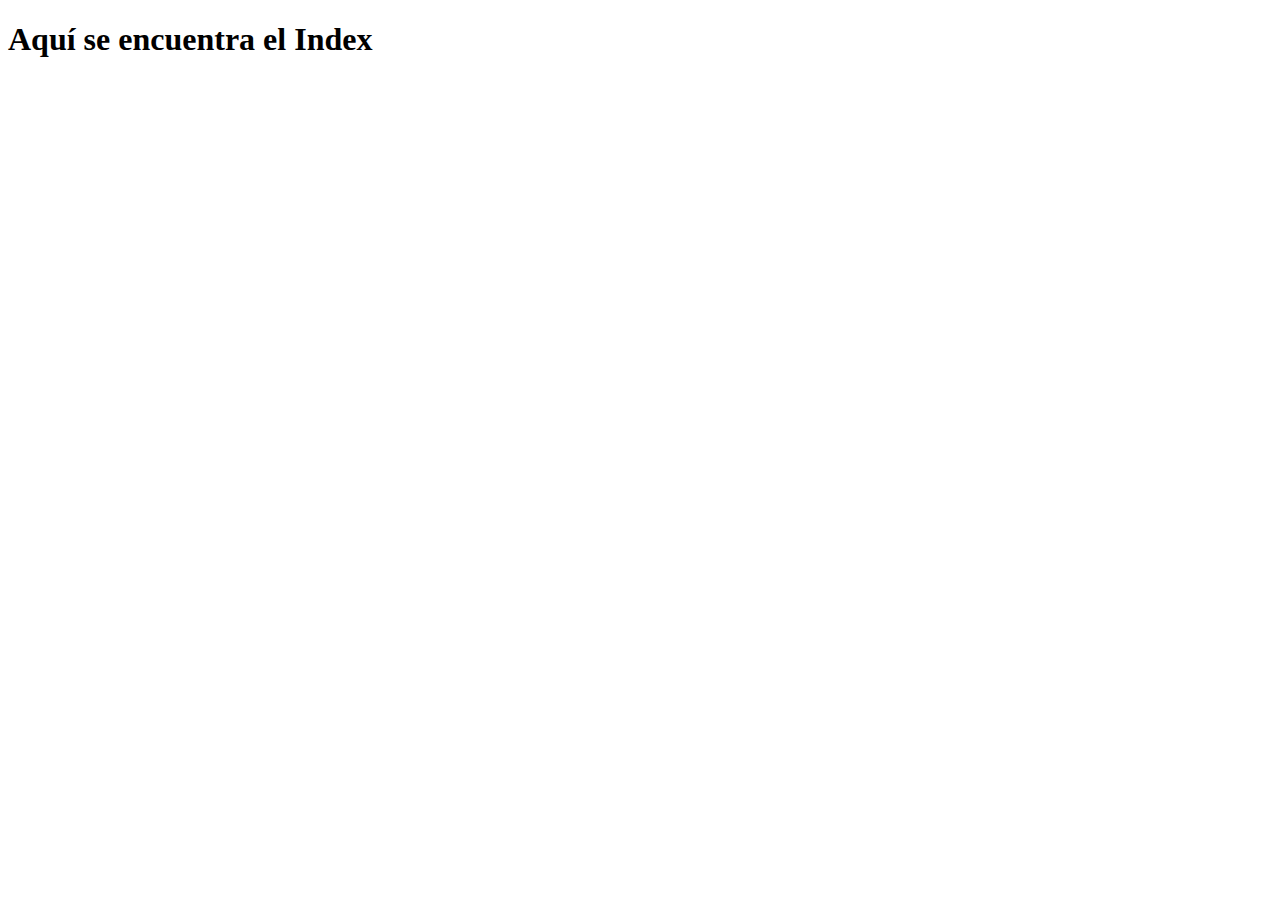
<file: git-github/index.html>
<!DOCTYPE html>
<html lang="en">
<head>
    <meta charset="UTF-8">
    <meta name="viewport" content="width=device-width, initial-scale=1.0">
    <title>Este es el Index</title>
</head>
<body>
    <h1>Aquí se encuentra el Index</h1>
</body>
</html>
</file>
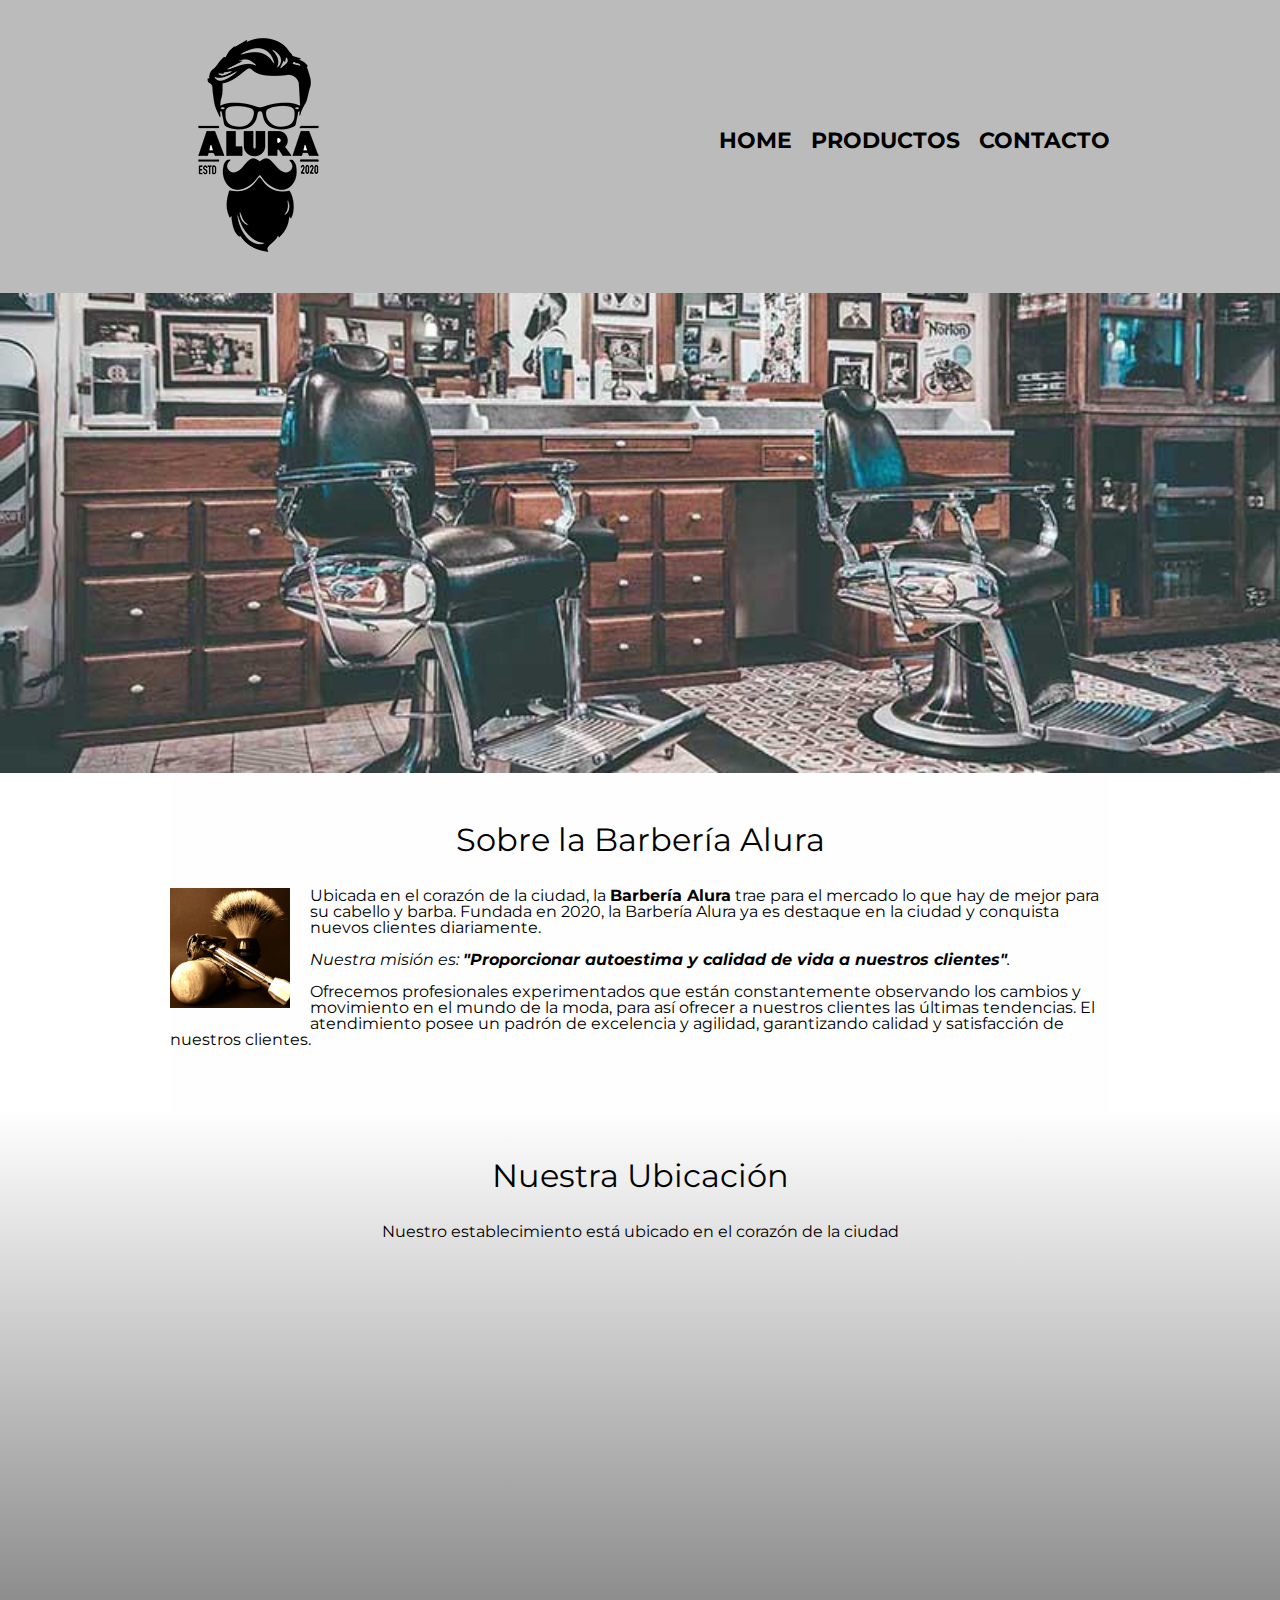
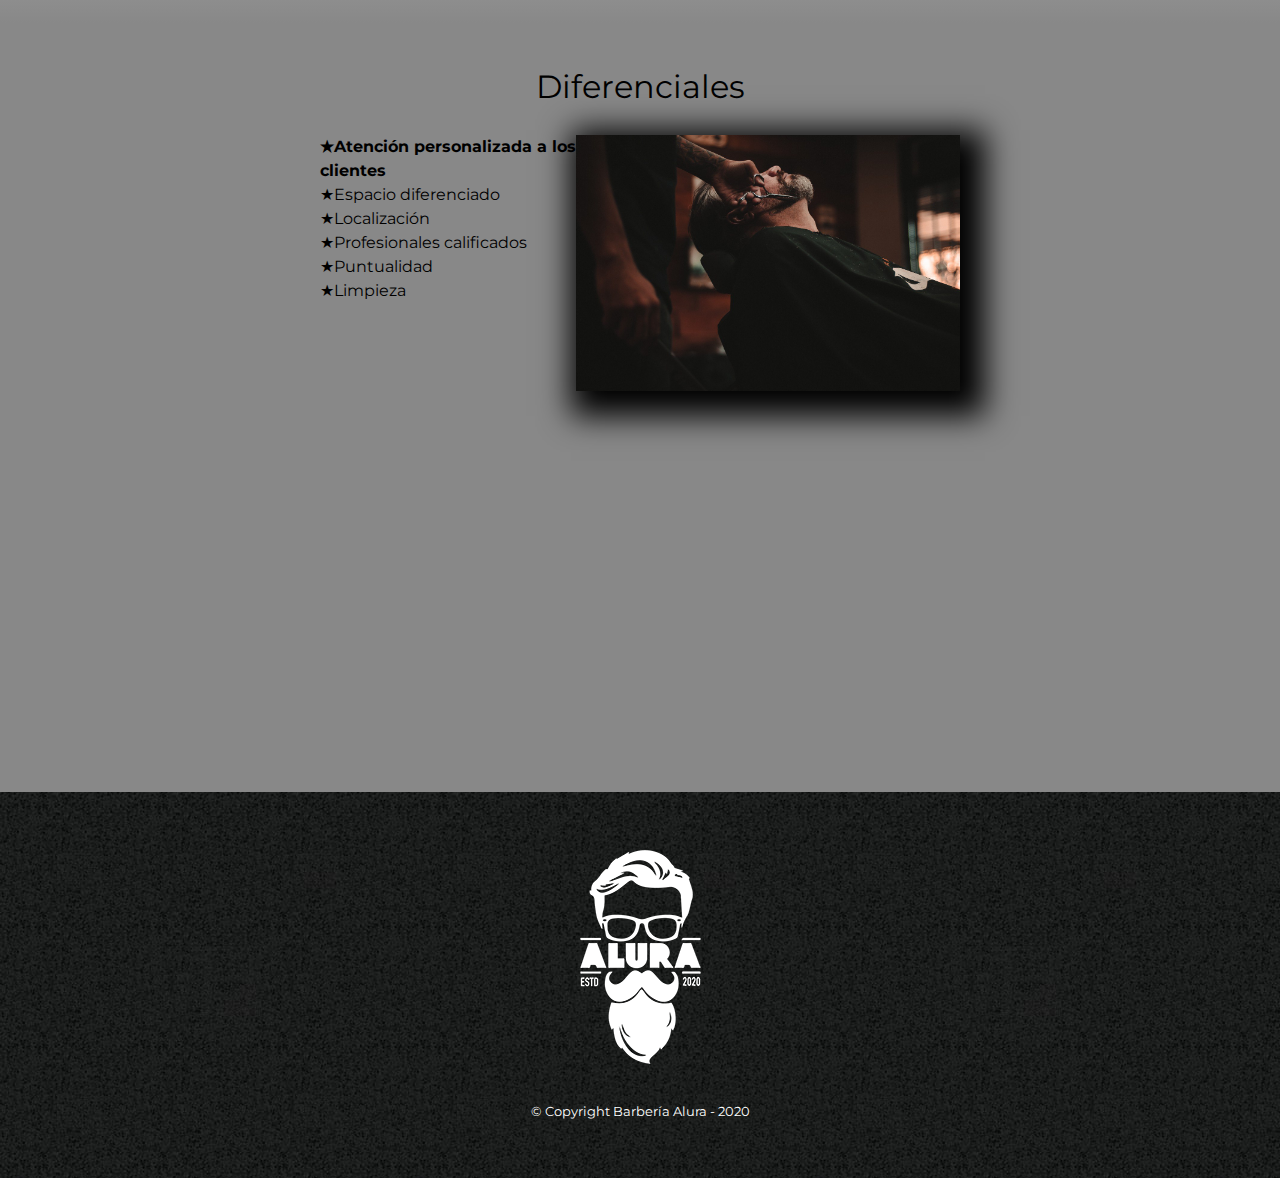
<file: HTML5-y-CSS3-parte1234/index.html>
<!DOCTYPE html>

<html lang="es">
    
    <head>
        <meta charset="UTF-8"> 
        <title>Barbería Alura</title>
        <link rel="stylesheet" href="reset.css">
        <link rel="stylesheet" href="style.css">
        <link href="https://fonts.googleapis.com/css2?family=Montserrat:wght@300&display=swap" rel="stylesheet">
    </head>

    <body>

        <header>
            <div class="caja">
                <h1><img src="img/logo.png"></h1>
                <nav>
                    <ul>
                        <li><a href="index.html">Home</a></li>
                        <li><a href="productos.html">Productos</a></li>
                        <li><a href="contacto.html">Contacto</a></li>
                    </ul>
                </nav>
            </div>
        </header>

        <img class="banner" src="img/banner.jpg">
        
        <main>
            <section class="principal">

                <h2 class="titulo-principal">Sobre la Barbería Alura</h2>

                <img class="utensilios"  src="img/utensilios.jpg" alt="Utensilios de un barbero.">
    
                <p>Ubicada en el corazón de la ciudad, la <strong>Barbería Alura</strong> trae para el mercado lo que hay de mejor para su cabello y barba. Fundada en 2020, la Barbería Alura ya es destaque en la ciudad y conquista nuevos clientes diariamente.</p>
    
                <p id="mision"><em>Nuestra misión es: <strong>"Proporcionar autoestima y calidad de vida a nuestros clientes"</strong>.</em></p>
    
                <p>Ofrecemos profesionales experimentados que están constantemente observando los cambios y movimiento en el mundo de la moda, para así ofrecer a nuestros clientes las últimas tendencias. El atendimiento posee un padrón de excelencia y agilidad, garantizando calidad y satisfacción de nuestros clientes.</p> 
    
            </section>

            <section class="mapa">
                <h3 class="titulo-principal">Nuestra Ubicación</h3>
                <p>Nuestro establecimiento está ubicado en el corazón de la ciudad</p>

                <div class="mapa-contenido">
                    <iframe src="https://www.google.com/maps/embed?pb=!1m18!1m12!1m3!1d34784.869470159!2d-46.65499870427411!3d-23.593248407555798!2m3!1f0!2f0!3f0!3m2!1i1024!2i768!4f13.1!3m3!1m2!1s0x94ce5a2b2ed7f3a1%3A0xab35da2f5ca62674!2sCaelum%20-%20Education%20and%20Innovation!5e0!3m2!1ses-419!2sbr!4v1602972945026!5m2!1ses-419!2sbr" width="100%" height="300" frameborder="0" style="border:0;" allowfullscreen="" aria-hidden="false" tabindex="0"></iframe>
                </div>


            </section>
            
            <section class="diferenciales">
    
                <h3 class="titulo-principal">Diferenciales</h3>
            
                <div class="contenido-diferenciales">
                    <ul class="lista-diferenciales">
                        <li class="items">Atención personalizada a los clientes</li>
                        <li class="items">Espacio diferenciado</li>
                        <li class="items">Localización</li>
                        <li class="items">Profesionales calificados</li>
                        <li class="items">Puntualidad</li>
                        <li class="items">Limpieza</li>
                    </ul><img src="img/diferenciales.jpg" class="imagen-diferenciales">
                </div>
                <div class="video">
                    <iframe width="560" height="315" src="https://www.youtube.com/embed/wcVVXUV0YUY" frameborder="0" allow="accelerometer; autoplay; clipboard-write; encrypted-media; gyroscope; picture-in-picture" allowfullscreen></iframe>
                </div>
                
            </section>


            
        </main>
        
        <footer>
            <img src="img/logo-blanco.png">
            <p class="copyright">&copy Copyright Barbería Alura - 2020</p>
        </footer>
        
    </body>
</html>
</file>
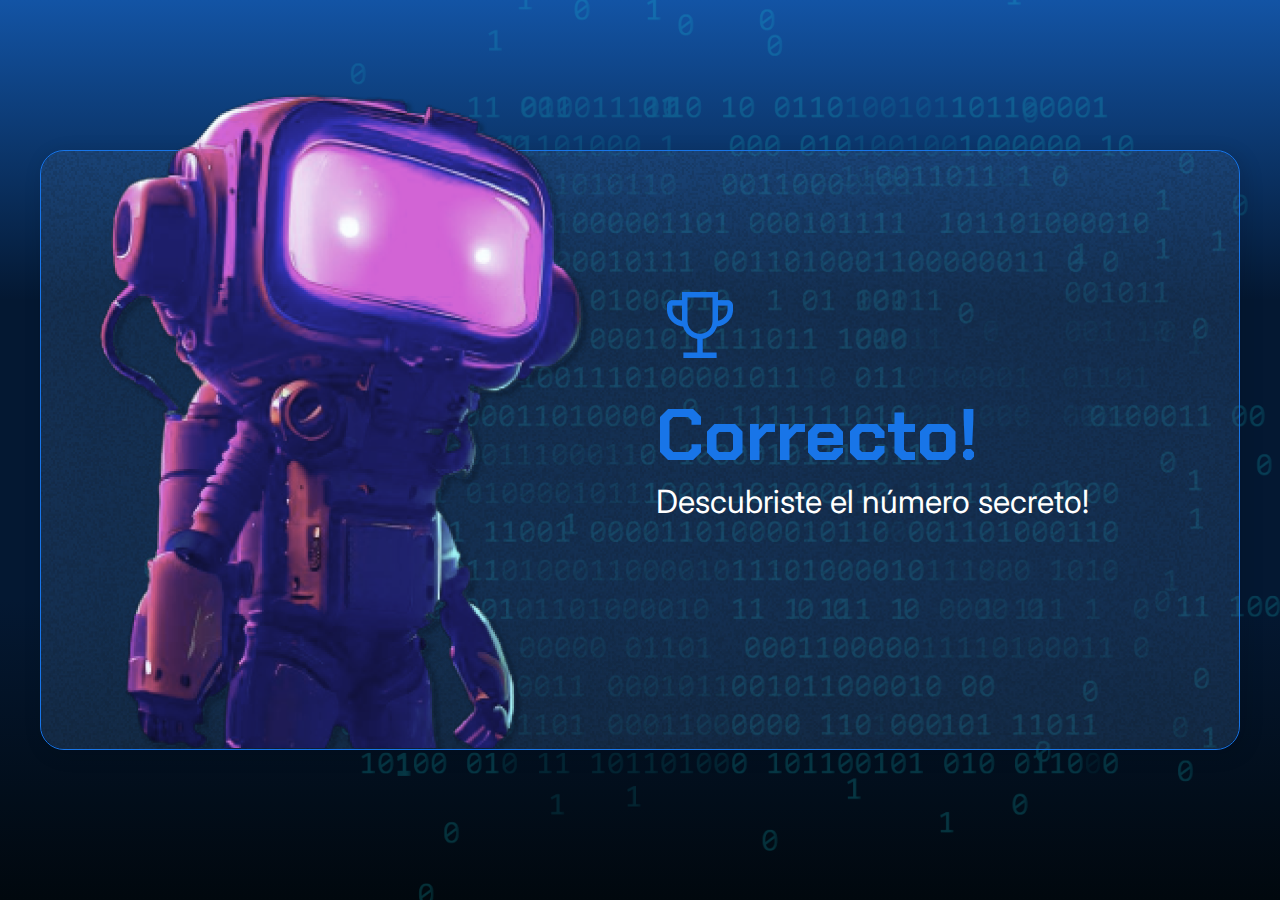
<file: logica-de-programacion/index.html>
<!DOCTYPE html>
<html lang="en">

<head>
    <meta charset="UTF-8">
    <meta name="viewport" content="width=device-width, initial-scale=1.0">
    <link rel="preconnect" href="https://fonts.googleapis.com">
    <link rel="preconnect" href="https://fonts.gstatic.com" crossorigin>
    <link href="https://fonts.googleapis.com/css2?family=Chakra+Petch:wght@700&family=Inter:wght@400;700&display=swap"
        rel="stylesheet">
    <link rel="stylesheet" href="style.css">
    <title>JS Game</title>
    <script src="appe.js"></script>
</head>

<body>
    <div class="container">
        <div class="container__contenido">
            <img src="./img/robot.png" alt="Robot" class="container__imagen-robot" />
            <div class="container__informaciones">
                <img src="./img/trophy.png" alt="Icono de trofeo" />
                 <div class="container__texto">
                    <h1><span class="container__texto-azul">Correcto!</span></h1>
                    <h2>Descubriste el número secreto!</h2>
                </div>
            </div>
        </div>
    </div>
    <script src="app.js"></script>
    <!--<Script src="appe.js"></Script>-->
</body>
</html>
</file>
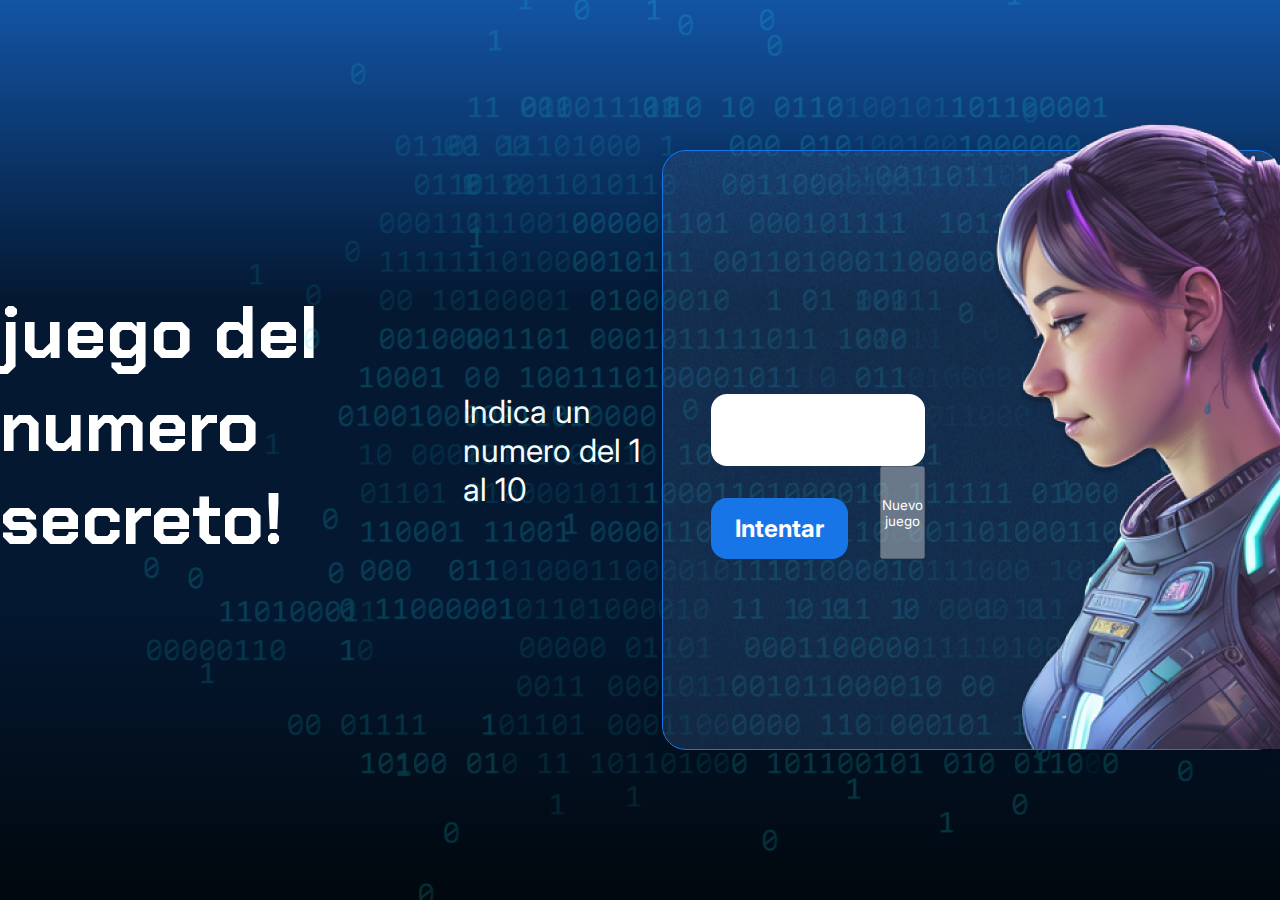
<file: logica-programacion-2/index.html>
<!DOCTYPE html>
<html lang="pt-br">

<head>
    <meta charset="UTF-8">
    <meta name="viewport" content="width=device-width, initial-scale=1.0">
    <link rel="preconnect" href="https://fonts.googleapis.com">
    <link rel="preconnect" href="https://fonts.gstatic.com" crossorigin>
    <link href="https://fonts.googleapis.com/css2?family=Chakra+Petch:wght@700&family=Inter:wght@400;700&display=swap"
        rel="stylesheet">
    <link rel="stylesheet" href="style.css">
    <title>JS Game</title>
</head>

<body>
<h1></h1>
<p class="texto__parrafo"></p>
    <div class="container">
        <div class="container__contenido">
            <div class="container__informaciones">
                <div class="container__texto">
                    <h1></h1>
                    <p class="texto__parrafo"></p>
                </div>
                <input type="number" id="valorUsuario" min="1" max="10" class="container__input">
                <div class="chute container__botones">
                    <button onclick="verificarIntento();" class="container__boton">Intentar</button>
                    <button onclick="reiniciarJuego()"; ="container__boton" id="reiniciar" disabled>Nuevo juego</button>
                </div>
            </div>
            <img src="./img/ia.png" alt="Una persona mirando a la izquierda" class="container__imagen-persona" />
        </div>
    </div>


    <script src="app.js"></script>
</body>

</html>
</file>
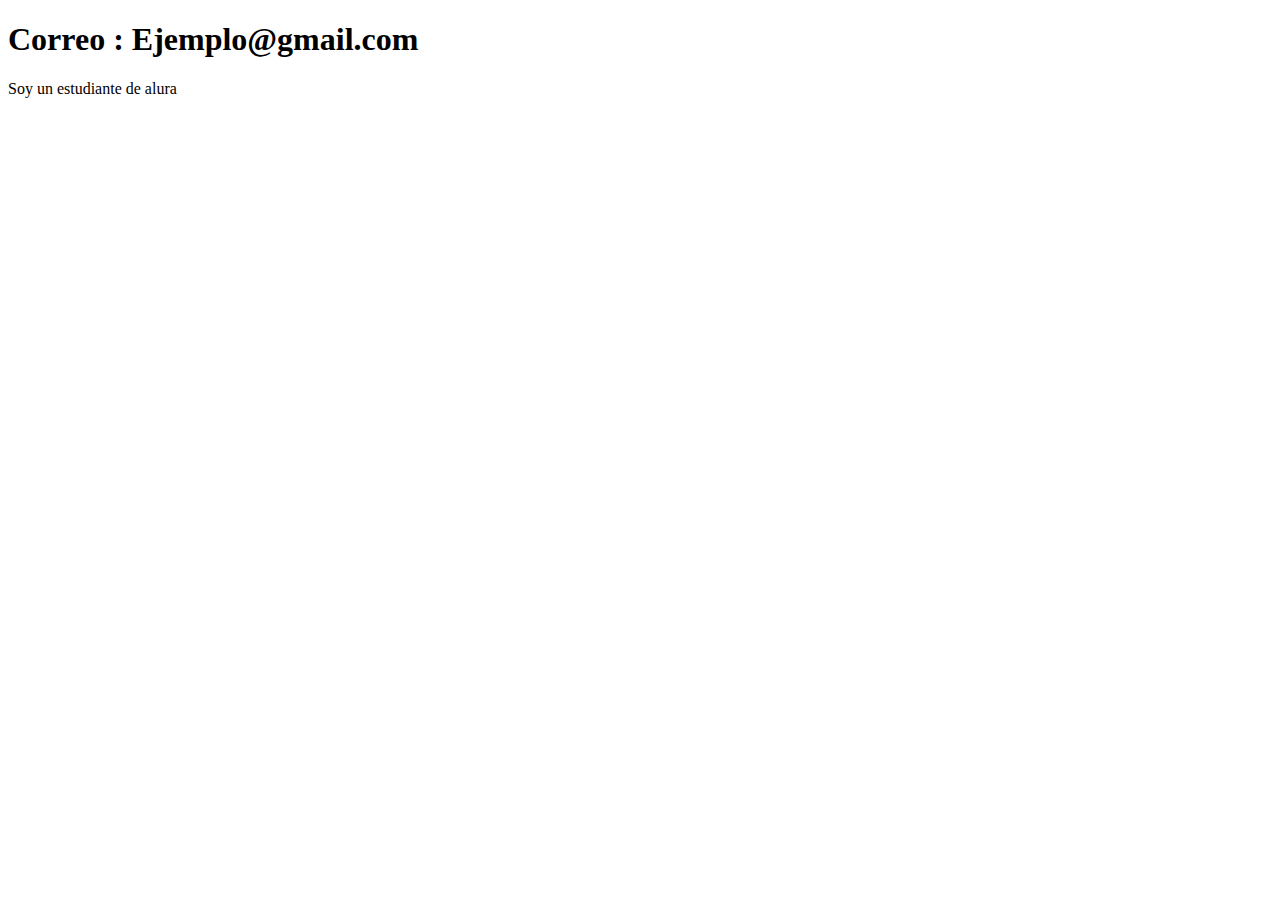
<file: git-github/contacto.html>
<!DOCTYPE html>
<html lang="en">
<head>
    <meta charset="UTF-8">
    <meta name="viewport" content="width=device-width, initial-scale=1.0">
    <title>Contacto</title>
</head>
<body>
    <h1>Correo : Ejemplo@gmail.com</h1>
    <p>Soy un estudiante de alura</p>
</body>
</html>
</file>
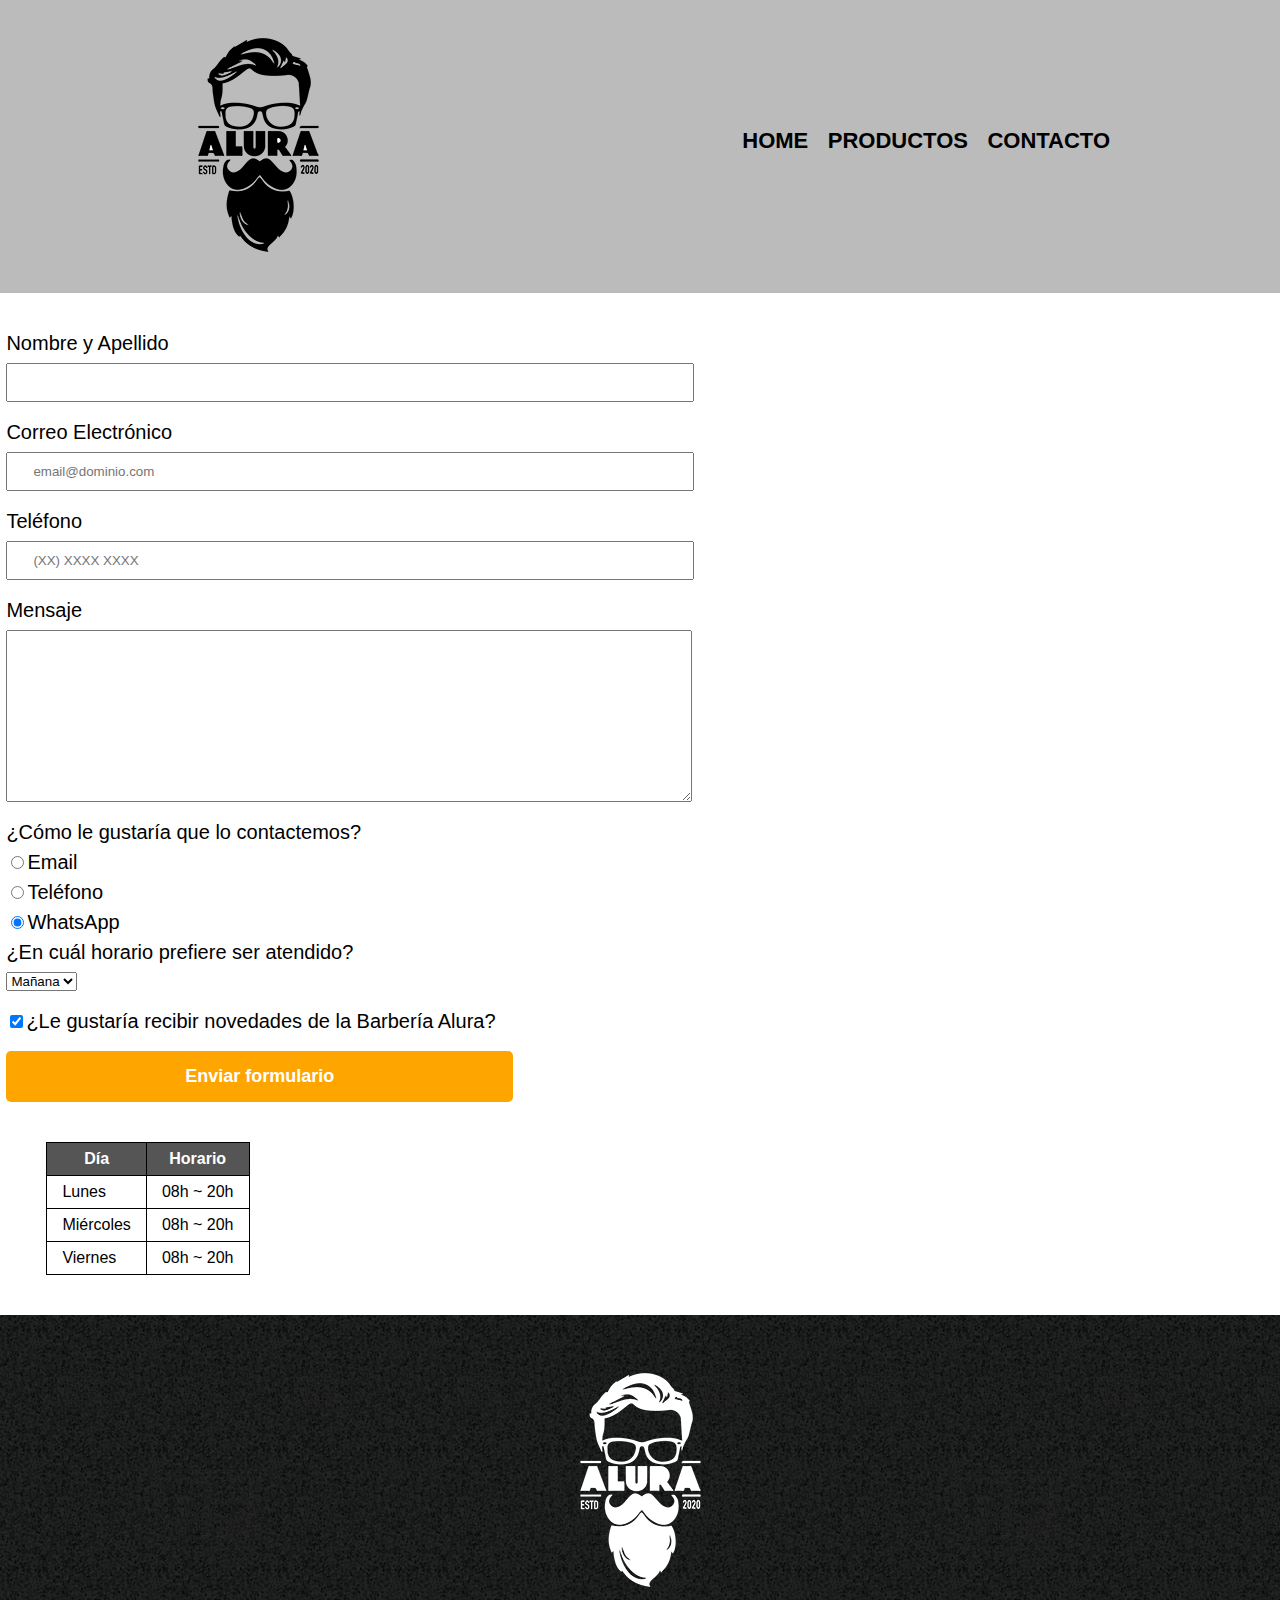
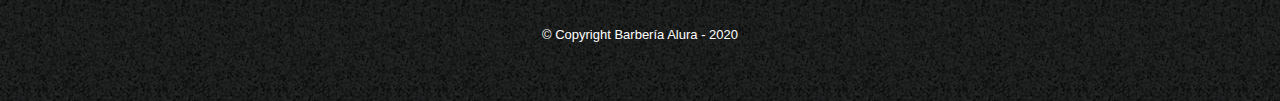
<file: HTML5-y-CSS3-parte1234/contacto.html>
<!DOCTYPE html>

<html>
    <head>
        <meta charset="UTF-8">
        <title>Contacto - Barbería Alura</title>
        <link rel="stylesheet" href="reset.css">
        <link rel="stylesheet" href="style.css">
    </head>
    <body>
        <header>
            <div class="caja">
                <h1><img src="img/logo.png" alt="Logo de la Barbería Alura"></h1>
                <nav>
                    <ul>
                        <li><a href="index.html">Home</a></li>
                        <li><a href="productos.html">Productos</a></li>
                        <li><a href="contacto.html">Contacto</a></li>
                    </ul>
                </nav>
            </div>
        </header>
        <main class="center">
            <form >
                <label for="nombreapellido">Nombre y Apellido</label>
                <input type="text" id="nombreapellido" class="input-padron" required>

                <label for="correoelectronico">Correo Electrónico</label>
                <input type="email" id="correoelectronico" class="input-padron" required placeholder="email@dominio.com">

                <label for="telefono">Teléfono</label>
                <input type="tel" id="telefono" class="input-padron" required placeholder="(XX) XXXX XXXX">

                <label for="mensaje">Mensaje</label>
                <textarea cols="70" rows="10" id="mensaje" class="input-padron" required></textarea>
                
                <fieldset>
                    <legend>¿Cómo le gustaría que lo contactemos?</legend>

                    <label for="radio-email"><input type="radio" name="contacto" value="email" id="radio-email">Email</label>
                    
                    <label for="radio-telefono"><input type="radio" name="contacto" value="telefono" id="radio-telefono">Teléfono</label>
                    
                    <label for="radio-whatsapp"><input type="radio" name="contacto" value="whatsapp" id="radio-whatsapp" checked>WhatsApp</label>
                    
                </fieldset>
               
                <fieldset>
                    <legend>¿En cuál horario prefiere ser atendido?</legend>
                    <select>
                        <option>Mañana</option>
                        <option>Tarde</option>
                        <option>Noche</option>
                    </select>
                </fieldset>
                
                <label class="checkbox"><input type="checkbox" checked>¿Le gustaría recibir novedades de la Barbería Alura?</label>                
                
                <input type="submit" value="Enviar formulario" class="enviar">

            </form>

            <table>
                <thead>
                    <tr>
                        <th>Día</th>
                        <th>Horario</th>
                    </tr>
                </thead>
                <tbody>
                    <tr>
                        <td>Lunes</td>
                        <td>08h ~ 20h</td>
                    </tr>
                    <tr>
                        <td>Miércoles</td>
                        <td>08h ~ 20h</td>
                    </tr>
                    <tr>
                        <td>Viernes</td>
                        <td>08h ~ 20h</td>
                    </tr>
                </tbody>
            </table>
        </main>
        <footer>
            <img src="img/logo-blanco.png"  alt="Logo de la Barbería Alura">
            <p class="copyright">&copy Copyright Barbería Alura - 2020</p>
        </footer>
    </body>
</html>
</file>
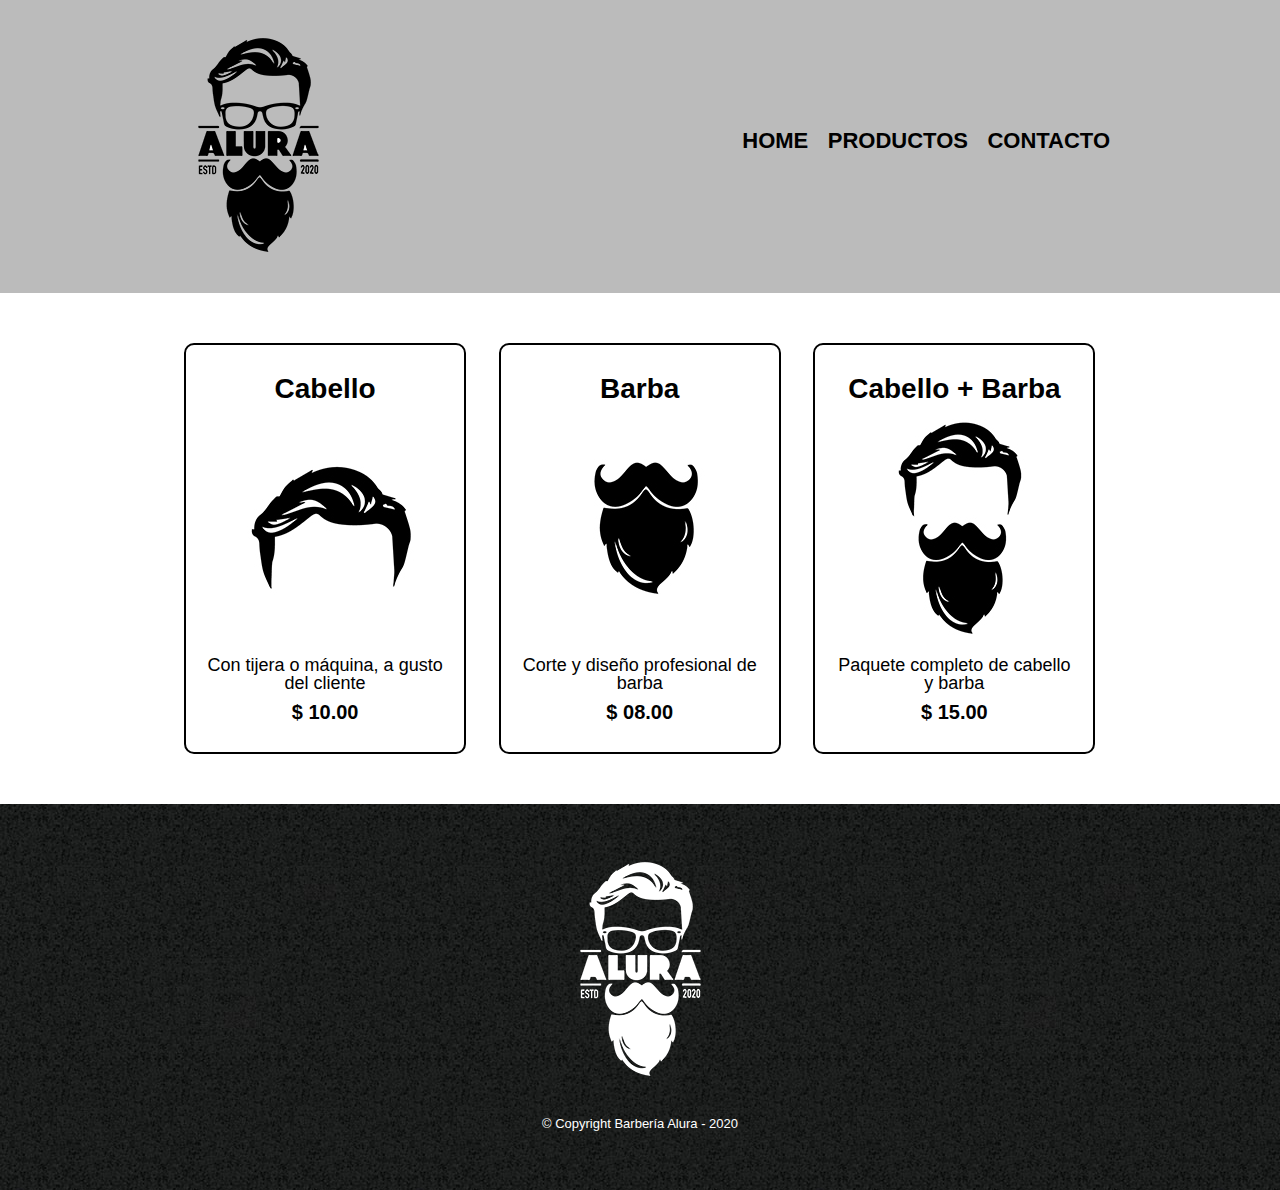
<file: HTML5-y-CSS3-parte1234/productos.html>
<!DOCTYPE html>

<html>
    <head>
        <meta charset="UTF-8">
        <title>Productos - Barbería Alura</title>
        <link rel="stylesheet" href="reset.css">
        <link rel="stylesheet" href="style.css">
    </head>
    <body>
        <header>
            <div class="caja">
                <h1><img src="img/logo.png"></h1>
                <nav>
                    <ul>
                        <li><a href="index.html">Home</a></li>
                        <li><a href="productos.html">Productos</a></li>
                        <li><a href="contacto.html">Contacto</a></li>
                    </ul>
                </nav>
            </div>
        </header>

        <main>
            <ul class="productos">
                <li>
                    <h2>Cabello</h2>
                    <img src="img/cabello.jpg">
                    <p class="producto-descripcion">Con tijera o máquina, a gusto del cliente</p>
                    <p class="producto-precio">$ 10.00</p>
                </li>
                <li>
                    <h2>Barba</h2>
                    <img src="img/barba.jpg">
                    <p class="producto-descripcion">Corte y diseño profesional de barba</p>
                    <p class="producto-precio">$ 08.00</p>
                </li>
                <li>
                    <h2>Cabello + Barba</h2>
                    <img src="img/cabello+barba.jpg">
                    <p class="producto-descripcion">Paquete completo de cabello y barba</p>
                    <p class="producto-precio">$ 15.00</p>
                </li>
            </ul>
        </main>

        <footer>
            <img src="img/logo-blanco.png">
            <p class="copyright">&copy Copyright Barbería Alura - 2020</p>
        </footer>
    </body>
</html>
</file>
<file: HTML5-y-CSS3-parte1234/style.css>
body{
    font-family: 'Montserrat', sans-serif;
}
 .center{
    width: 99%; 
    margin: 15px auto; 
 }
header {
    background-color: #BBBBBB;
    padding: 20px 0;
}

.caja{
    width: 940px;
    position: relative;
    margin: 0 auto;
}

nav{
    position: absolute;
    top:110px;
    right: 0;
}

nav li{
    display: inline;
    margin: 0 0 0 15px;
}

nav a{
    text-transform: uppercase;
    color: #000000;
    font-weight: bold;
    font-size: 22px;
    text-decoration: none;
}

nav a:hover{
    color: #c78c19;
    text-decoration: underline;
}

.productos{
    
    width: 940px;
    margin: 0 auto;
    padding: 50px;
}


.productos li{
    display: inline-block;
    text-align: center;
    width: 30%;
    vertical-align: top;
    margin: 0 1.5%;
    padding: 30px 20px;
    box-sizing: border-box;
    border: 2px solid #000000;
    border-radius: 10px;
}

.productos li:hover{
    border-color:#c78c19;
    cursor: pointer;
}

.productos li:active{
    border-color:#088c19;
}

.productos h2{
    font-size: 28px;
    font-weight: bold;
}

.productos li:hover h2{
    font-size: 31px;
}

.producto-descripcion{
    font-size: 18px;
}

.producto-precio{
    font-size: 20px;
    font-weight: bold;
    margin-top:10px;
}

footer{
    text-align: center;
    background: url(img/bg.jpg);
    padding:40px;
}

.copyright{
    color:#FFFFFF;
    font-size: 13px;
    margin:20px;
}

form{
    margin: 40px 0;
}

form label, form legend{
    display: block;
    font-size: 20px;
    margin: 0 0 10px;
}

.input-padron{
    display: block;
    margin: 0 0 20px;
    padding: 10px 25px;
    width: 50%;
}

.checkbox{
    margin:20px 0;
}

.enviar{
    width: 40%;
    padding: 15px 0;
    font-size: 18px;
    font-weight: bold;
    color:white;
    background: orange;
    border:none;
    border-radius: 5px;
    transition: 1s all;
    cursor:pointer;
}

.enviar:hover{
    background: darkorange;
    transform: scale(1.2);
}

table{
    margin: 40px 40px;
}

thead{
    background: #555555;
    color:white;
    font-weight: bold;
}

td,th{
    border: 1px solid #000000;
    padding: 8px 15px;
}

/*Aquí inicia el CSS para nuestra home*/
.banner{
    width: 100%;
}

.principal{
    padding: 3em 0;
    background: #FEFEFE;
    width: 940px;
    margin: 0 auto; 
}

.titulo-principal{
    text-align: center;
    font-size: 2em;
    margin: 0 0 1em;
    clear:left;
}

.principal p{
    margin: 0 0 1em;
}

.principal strong{
    font-weight: bold;
}

.principal em{
    font-style: italic;
}

.utensilios{
    width: 120px;
    float:left;
    margin: 0 20px 20px 0;
}

.mapa{
    padding: 3em 0;
    background: linear-gradient(#FEFEFE, #888888)
}

.mapa p{
    margin: 0 0 2em;
    text-align: center;
}

.mapa-contenido{
    width: 940px;
    margin: 0 auto;
}

.diferenciales{
    padding: 3em 0;
    background: #888888;
}

.contenido-diferenciales{
    width: 640px;
    margin: 0 auto;
}

.lista-diferenciales{
    width: 40%;
    display: inline-block;
    vertical-align: top;
}

.items{
    line-height: 1.5;
}

.items:before{
    content:"★"
}

.items:first-child{
    font-weight: bold;
}

.imagen-diferenciales{
    width: 60%;
    transition: 400ms;
    box-shadow: 10px 10px 30px 15px #000000;
}

.imagen-diferenciales:hover{
    opacity: 0.3;
}

.video{
    width: 560px;
    margin: 1em auto;
}
</file>
<file: logica-de-programacion/style.css>
* {
    box-sizing: border-box;
    margin: 0;
    padding: 0;
    color: white;
}

body {
    background: linear-gradient(#1354A5 0%, #041832 33.33%, #041832 66.67%, #01080E 100%);
    height: 100vh;
    display: flex;
    align-items: center;
    justify-content: center;
}


body::before {
    background-image: url("img/code.png");
    background-repeat: no-repeat;
    background-position: right;
    content: "";
    display: block;
    position: absolute;
    width: 100%;
    height: 100%;
    opacity: 0.4;
}

.container {
    width: 1200px;
    height: 600px;
    display: flex;
    align-items: center;
    justify-content: space-between;
    border-radius: 24px;
    border: 1px solid #1875E8;
    box-shadow: 4px 4px 20px 0px rgba(1, 8, 14, 0.15);
    background-image: url("img/Ruido.png");
    background-size: 100% 100%;
    position: relative;
}

.container__contenido {
    display: flex;
    align-items: center;
    position: absolute;
    bottom: 0;
}

.container__informaciones {
    flex: 1;
    padding: 20px;
}

.container__boton {
    border-radius: 16px;
    background: #1875E8;
    padding: 16px 24px;
    width: 100%;
    font-size: 24px;
    font-weight: 700;
    border: none;
    margin-top: 16px;
}

.container__texto {
    margin: 16px 0 16px 0;
}

.container__texto-azul {
    color: #1875E8;
}

h1 {
    font-family: 'Chakra Petch', sans-serif;
    font-size: 72px;
}

h2,
p,
button {
    font-family: 'Inter', sans-serif;
}

h2 {
    font-size: 32px;
    font-weight: 400;
}
</file>
<file: logica-programacion-2/style.css>
* {
    box-sizing: border-box;
    margin: 0;
    padding: 0;
    color: white;
}

body {
    background: linear-gradient(#1354A5 0%, #041832 33.33%, #041832 66.67%, #01080E 100%);
    height: 100vh;
    display: flex;
    align-items: center;
    justify-content: center;
}


body::before {
    background-image: url("img/code.png");
    background-repeat: no-repeat;
    background-position: right;
    content: "";
    display: block;
    position: absolute;
    width: 100%;
    height: 100%;
    opacity: 0.4;
}

.container {
    width: 1200px;
    height: 600px;
    display: flex;
    align-items: center;
    justify-content: space-between;
    border-radius: 24px;
    border: 1px solid #1875E8;
    box-shadow: 4px 4px 20px 0px rgba(1, 8, 14, 0.15);
    background-image: url("img/Ruido.png");
    background-size: 100% 100%;
    position: relative;
}


.container__contenido {
    display: flex;
    align-items: center;
    position: absolute;
    bottom: 0;
}

.container__informaciones {
    flex: 1;
    padding: 3rem;
}

.container__boton {
    border-radius: 16px;
    background: #1875E8;
    padding: 16px 24px;
    width: 100%;
    font-size: 24px;
    font-weight: 700;
    border: none;
    margin-top: 2rem;
}

.container__boton:disabled {
    background: #898989;
}

.container__texto {
    margin: 16px 0 16px 0;
}

.container__texto-azul {
    color: #1875E8;
}

.container__input {
    width: 100%;
    height: 72px;
    border-radius: 16px;
    background-color: #FFF;
    border: none;
    color: #1875E8;
    padding: 2rem;
    font-size: 24px;
    font-weight: 700;
    font-family: 'Inter', sans-serif;
}

.container__botones {
    display: flex;
    gap: 2em;
}

h1 {
    font-family: 'Chakra Petch', sans-serif;
    font-size: 72px;
    padding-bottom: 3rem;
}

p,
button {
    font-family: 'Inter', sans-serif;
}

.texto__parrafo {
    font-size: 32px;
    font-weight: 400;
}
</file>
